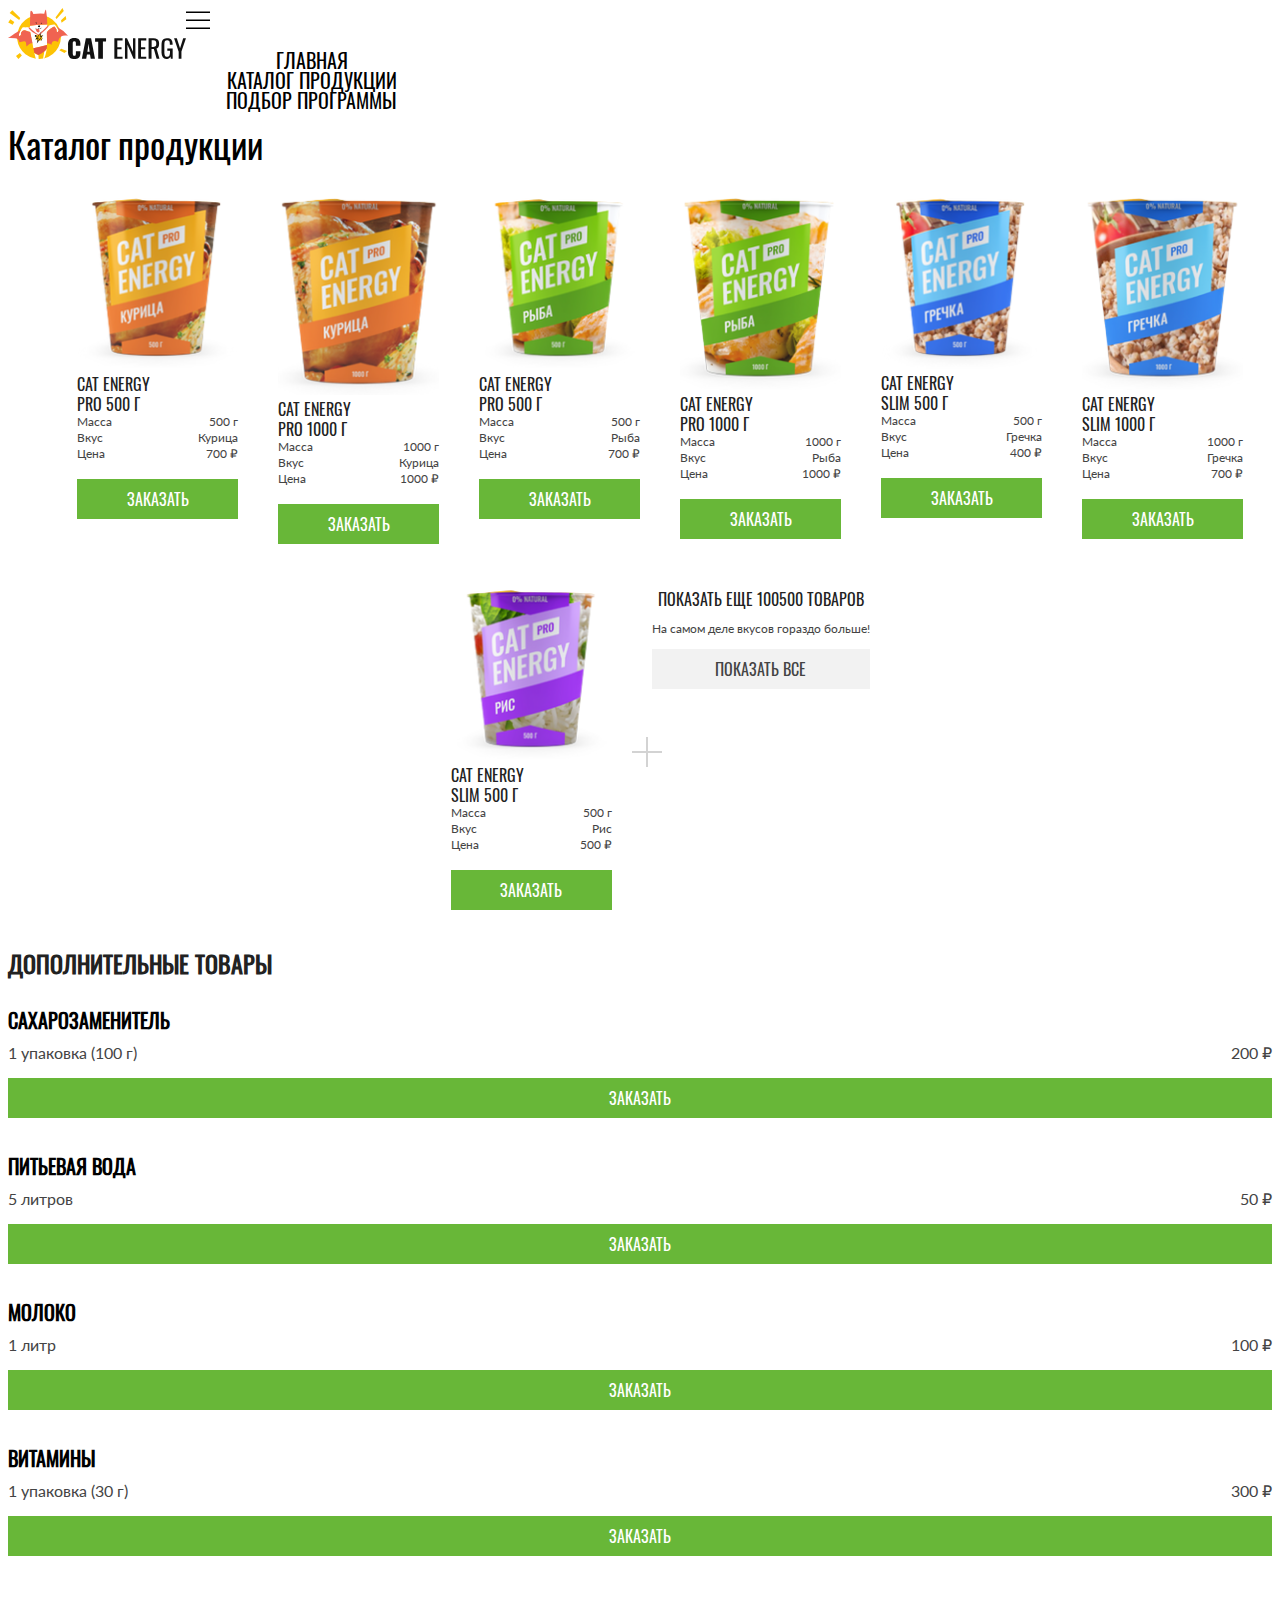
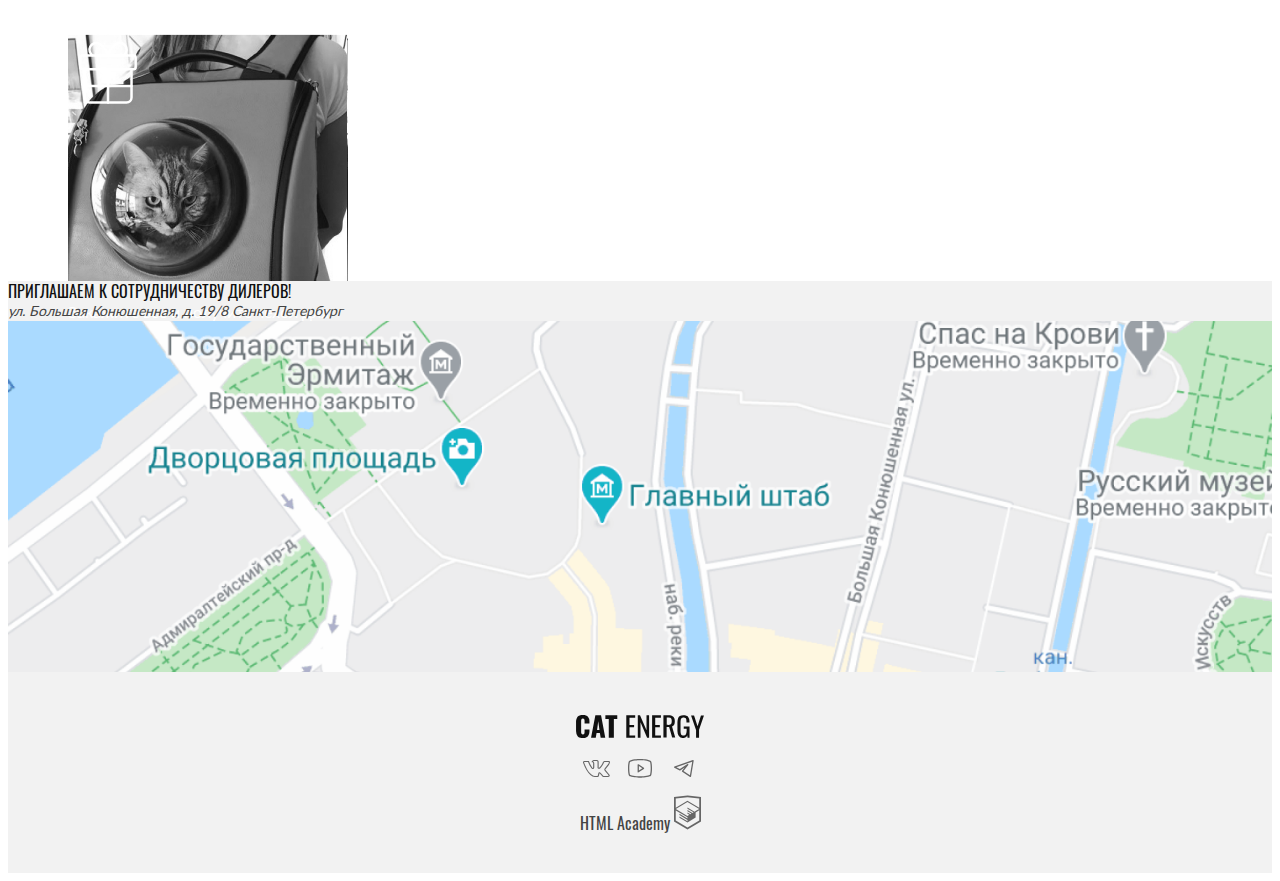
<file: catalog.html>
<!DOCTYPE html><html class="page" lang="ru"><head><meta charset="UTF-8"><meta name="viewport" content="width=device-width,initial-scale=1"><link rel="stylesheet" href="styles/styles.css"><title>HTML Academy: Кэт энерджи</title></head><body><header class="main-header"><a class="main-header__logo logo" href="index.html"><picture><source type="image/svg+xml" media="(min-width: 768px)" srcset="./images/logo-icon.svg" width="60" height="50"><img class="logo__image logo__image--icon" src="./images/logo-icon-mobile.svg" width="70" height="59" alt="логотип Cat energy."></picture><img class="logo__image logo__image--text" src="./images/logo-text.svg" width="118" height="21" alt="логотип Cat energy."></a><nav class="main-nav"><button class="main-nav__toggle button-burger" type="button"><span class="visually-hidden">Открыть меню</span></button><div class="main-nav__wrapper"><ul class="main-nav__list site-list"><li class="site-list__item"><a class="site-list__link" href="index.html" aria-current="page">Главная</a></li><li class="site-list__item"><a class="site-list__link site-list__link--current" href="catalog.html">Каталог продукции</a></li><li class="site-list__item"><a class="site-list__link" href="form.html">Подбор программы</a></li></ul></div></nav></header><main class="main-container"><div class="catalog"><h1 class="catalog__title">Каталог продукции</h1><ul class="catalog__list"><li class="catalog__item product-card"><a class="product-card__link" href="#"><picture><source type="image/png" media="(min-width: 768px)" srcset="./images/catalog-1@1x.png, ./images/catalog-1@2x.png 2x" width="161" height="172"><img class="product-card__image" src="./images/catalog-1@1x.png" srcset="./images/catalog-1@1x.png, ./images/catalog-1@2x.png 2x" width="68" height="86" alt="Cat Energy PRO 500 г."></picture><h3 class="product-card__title">Cat Energy PRO 500 г</h3></a><div class="product-card__characteristics"><dl class="product-card__list"><div class="product-card__group product-card__group--mass"><dt class="product-card__name">Масса</dt><dd class="product-card__value">500 г</dd></div><div class="product-card__group product-card__group--flavour"><dt class="product-card__name">Вкус</dt><dd class="product-card__value">Курица</dd></div><div class="product-card__group product-card__group--price"><dt class="product-card__name">Цена</dt><dd class="product-card__value">700 ₽</dd></div></dl></div><a class="product-card__button button button--primary" href="#">Заказать</a></li><li class="catalog__item product-card"><a class="product-card__link" href="#"><picture><source type="image/png" media="(min-width: 768px)" srcset="./images/catalog-2@1x.png, ./images/catalog-2@2x.png 2x" width="161" height="172"><img class="product-card__image" src="./images/catalog-2@1x.png" srcset="./images/catalog-2@1x.png, ./images/catalog-2@2x.png 2x" width="68" height="86" alt="Cat Energy PRO 1000 г."></picture><h3 class="product-card__title">Cat Energy PRO 1000 г</h3></a><div class="product-card__characteristics"><dl class="product-card__list"><div class="product-card__group product-card__group--mass"><dt class="product-card__name">Масса</dt><dd class="product-card__value">1000 г</dd></div><div class="product-card__group product-card__group--flavour"><dt class="product-card__name">Вкус</dt><dd class="product-card__value">Курица</dd></div><div class="product-card__group product-card__group--price"><dt class="product-card__name">Цена</dt><dd class="product-card__value">1000 ₽</dd></div></dl></div><a class="product-card__button button button--primary" href="#">Заказать</a></li><li class="catalog__item product-card"><a class="product-card__link" href="#"><picture><source type="image/png" media="(min-width: 768px)" srcset="./images/catalog-3@1x.png, ./images/catalog-3@2x.png 2x" width="161" height="172"><img class="product-card__image" src="./images/catalog-3@1x.png" srcset="./images/catalog-3@1x.png, ./images/catalog-3@2x.png 2x" width="68" height="86" alt="Cat Energy PRO 500 г."></picture><h3 class="product-card__title">Cat Energy PRO 500 г</h3></a><div class="product-card__characteristics"><dl class="product-card__list"><div class="product-card__group product-card__group--mass"><dt class="product-card__name">Масса</dt><dd class="product-card__value">500 г</dd></div><div class="product-card__group product-card__group--flavour"><dt class="product-card__name">Вкус</dt><dd class="product-card__value">Рыба</dd></div><div class="product-card__group product-card__group--price"><dt class="product-card__name">Цена</dt><dd class="product-card__value">700 ₽</dd></div></dl></div><a class="product-card__button button button--primary" href="#">Заказать</a></li><li class="catalog__item product-card"><a class="product-card__link" href="#"><picture><source type="image/png" media="(min-width: 768px)" srcset="./images/catalog-4@1x.png, ./images/catalog-4@2x.png 2x" width="161" height="172"><img class="product-card__image" src="./images/catalog-4@1x.png" srcset="./images/catalog-4@1x.png, ./images/catalog-4@2x.png 2x" width="68" height="86" alt="Cat Energy PRO 1000 г."></picture><h3 class="product-card__title">Cat Energy PRO 1000 г</h3></a><div class="product-card__characteristics"><dl class="product-card__list"><div class="product-card__group product-card__group--mass"><dt class="product-card__name">Масса</dt><dd class="product-card__value">1000 г</dd></div><div class="product-card__group product-card__group--flavour"><dt class="product-card__name">Вкус</dt><dd class="product-card__value">Рыба</dd></div><div class="product-card__group product-card__group--price"><dt class="product-card__name">Цена</dt><dd class="product-card__value">1000 ₽</dd></div></dl></div><a class="product-card__button button button--primary" href="#">Заказать</a></li><li class="catalog__item product-card"><a class="product-card__link" href="#"><picture><source type="image/png" media="(min-width: 768px)" srcset="./images/catalog-5@1x.png, ./images/catalog-5@2x.png 2x" width="161" height="172"><img class="product-card__image" src="./images/catalog-5@1x.png" srcset="./images/catalog-5@1x.png, ./images/catalog-5@2x.png 2x" width="68" height="86" alt="Cat Energy SLIM 500 г."></picture><h3 class="product-card__title">Cat Energy SLIM 500 г</h3></a><div class="product-card__characteristics"><dl class="product-card__list"><div class="product-card__group product-card__group--mass"><dt class="product-card__name">Масса</dt><dd class="product-card__value">500 г</dd></div><div class="product-card__group product-card__group--flavour"><dt class="product-card__name">Вкус</dt><dd class="product-card__value">Гречка</dd></div><div class="product-card__group product-card__group--price"><dt class="product-card__name">Цена</dt><dd class="product-card__value">400 ₽</dd></div></dl></div><a class="product-card__button button button--primary" href="#">Заказать</a></li><li class="catalog__item product-card"><a class="product-card__link" href="#"><picture><source type="image/png" media="(min-width: 768px)" srcset="./images/catalog-6@1x.png, ./images/catalog-6@2x.png 2x" width="161" height="172"><img class="product-card__image" src="./images/catalog-6@1x.png" srcset="./images/catalog-6@1x.png, ./images/catalog-6@2x.png 2x" width="68" height="86" alt="Cat Energy SLIM 1000 г."></picture><h3 class="product-card__title">Cat Energy SLIM 1000 г</h3></a><div class="product-card__characteristics"><dl class="product-card__list"><div class="product-card__group product-card__group--mass"><dt class="product-card__name">Масса</dt><dd class="product-card__value">1000 г</dd></div><div class="product-card__group product-card__group--flavour"><dt class="product-card__name">Вкус</dt><dd class="product-card__value">Гречка</dd></div><div class="product-card__group product-card__group--price"><dt class="product-card__name">Цена</dt><dd class="product-card__value">700 ₽</dd></div></dl></div><a class="product-card__button button button--primary" href="#">Заказать</a></li><li class="catalog__item product-card"><a class="product-card__link" href="#"><picture><source type="image/png" media="(min-width: 768px)" srcset="./images/catalog-7@1x.png, ./images/catalog-7@2x.png 2x" width="161" height="172"><img class="product-card__image" src="./images/catalog-7@1x.png" srcset="./images/catalog-7@1x.png, ./images/catalog-7@2x.png 2x" width="68" height="86" alt="Cat Energy SLIM 500 г."></picture><h3 class="product-card__title">Cat Energy SLIM 500 г</h3></a><div class="product-card__characteristics"><dl class="product-card__list"><div class="product-card__group product-card__group--mass"><dt class="product-card__name">Масса</dt><dd class="product-card__value">500 г</dd></div><div class="product-card__group product-card__group--flavour"><dt class="product-card__name">Вкус</dt><dd class="product-card__value">Рис</dd></div><div class="product-card__group product-card__group--price"><dt class="product-card__name">Цена</dt><dd class="product-card__value">500 ₽</dd></div></dl></div><a class="product-card__button button button--primary" href="#">Заказать</a></li><li class="catalog__item product-card product-card--more"><h3 class="product-card__title product-card__title--more">Показать еще 100500 товаров</h3><p class="product-card__name product-card__name--more">На самом деле вкусов гораздо больше!</p><a class="product-card__button button button--secondary" href="#">Показать все</a></li></ul></div><section class="additional-products"><h2 class="additional-products__title">Дополнительные товары</h2><ul class="additional-products__list"><li class="additional-products__item"><!-- <div class="additional-products__information"></div> --><h3 class="additional-products__name">Сахарозаменитель</h3><div class="additional-products__quantity-price"><span class="additional-products__quantity">1 упаковка (100 г) </span><span class="additional-products__price">200 ₽</span></div><a class="additional-products__button button button--primary" href="#">Заказать</a></li><li class="additional-products__item"><!-- <div class="additional-products__information"> </div> --><h3 class="additional-products__name">Питьевая вода</h3><div class="additional-products__quantity-price"><span class="additional-products__quantity">5 литров</span> <span class="additional-products__price">50 ₽</span></div><a class="additional-products__button button button--primary" href="#">Заказать</a></li><li class="additional-products__item"><!-- <div class="additional-products__information">   </div> --><h3 class="additional-products__name">Молоко</h3><div class="additional-products__quantity-price"><span class="additional-products__quantity">1 литр</span> <span class="additional-products__price">100 ₽</span></div><a class="additional-products__button button button--primary" href="#">Заказать</a></li><li class="additional-products__item"><!-- <div class="additional-products__information"></div> --><h3 class="additional-products__name">Витамины</h3><div class="additional-products__quantity-price"><span class="additional-products__quantity">1 упаковка (30 г) </span><span class="additional-products__price">300 ₽</span></div><a class="additional-products__button button button--primary" href="#">Заказать</a></li></ul><div class="additional-products__bonus offer"><div class="offer__wrapper"><p class="offer__paragraph">Закажите все и получите чехол для кота в подарок!</p></div></div></section><section class="contacts"><div class="contacts__wrapper"><h2 class="visually-hidden">Наш адрес</h2><p class="contacts__slogan">Приглашаем к сотрудничеству дилеров!</p><address class="contacts__paragraph">ул. Большая Конюшенная, д. 19/8 Санкт-Петербург</address></div><img src="./images/map-desktop.png" width="1440" height="400" alt="Наше местонахождение."></section></main><footer class="main-footer"><div class="main-footer__wrapper"><a class="main-footer__logo logo" href="index.html"><img class="logo__image logo__image--text" src="./images/logo-text.svg" width="128" height="24" alt="логотип cat energy."></a><section class="main-footer__social social"><h3 class="visually-hidden">Мы в соц сетях</h3><ul class="social__list"><li class="social__item"><a class="social__link social__link--vkontakte" href="#" aria-label="ВКонтакте."><svg width="27" height="17" viewBox="0 0 27 17" fill="none" xmlns="http://www.w3.org/2000/svg"><path d="M0 2.33876C0 1.48373 0.515103 1.02268 1.54531 0.955621L5.51515 0.980769C5.78158 0.980769 5.95921 1.10651 6.04802 1.35799C6.45655 2.61538 6.91392 3.70094 7.42014 4.61465C7.92637 5.52835 8.58801 6.58038 9.40507 7.77071C9.47611 7.9216 9.59157 7.99704 9.75143 7.99704C9.87576 7.99704 9.97345 7.93836 10.0445 7.82101L10.1244 7.54438L10.1511 3.19379C10.1511 2.89201 10.0756 2.69083 9.92461 2.59024C9.77363 2.48965 9.49388 2.4142 9.08535 2.36391C8.76563 2.31361 8.60577 2.12919 8.60577 1.81065C8.60577 1.74359 8.61465 1.69329 8.63241 1.65976C9.00542 0.57002 10.0711 0.0251479 11.8296 0.0251479L13.3216 0C13.9966 0 14.5561 0.15927 15.0001 0.477811C15.4442 0.796351 15.6662 1.29931 15.6662 1.98669V7.69527C15.7906 7.77909 15.906 7.82101 16.0126 7.82101C16.279 7.82101 16.5099 7.67012 16.7053 7.36834C18.6592 4.78649 19.716 3.05966 19.8759 2.18787C19.8759 2.1711 19.8936 2.12919 19.9291 2.06213C20.0535 1.81065 20.2577 1.5927 20.5419 1.40828C20.8261 1.22387 21.0748 1.09813 21.288 1.03107C21.359 0.997535 21.4389 0.980769 21.5277 0.980769H25.6574L25.9239 1.00592C26.2791 1.00592 26.5544 1.16519 26.7498 1.48373C26.8209 1.58432 26.8697 1.69329 26.8964 1.81065C26.923 1.92801 26.9408 2.04536 26.9496 2.16272C26.9585 2.28008 26.963 2.34714 26.963 2.36391V2.53994C26.8386 3.22732 26.5233 3.9608 26.0171 4.74038C25.5109 5.51997 24.867 6.36243 24.0855 7.26775C23.304 8.17308 22.8155 8.76825 22.6201 9.05326C22.4603 9.25444 22.3803 9.43886 22.3803 9.60651C22.3803 9.74063 22.4514 9.89152 22.5935 10.0592L26.4834 14.6864C26.6965 14.9546 26.8031 15.248 26.8031 15.5666C26.8031 15.9522 26.6432 16.2707 26.3235 16.5222C26.0038 16.7737 25.6219 16.9162 25.1779 16.9497L24.7249 16.9749H20.6752C20.6574 16.9749 20.6219 16.979 20.5686 16.9874C20.5153 16.9958 20.4798 17 20.462 17C20.0712 17 19.7071 16.8407 19.3696 16.5222C19.2453 16.3881 18.4105 15.3989 16.8652 13.5547C16.7764 13.4374 16.652 13.3284 16.4922 13.2278C16.4211 13.4961 16.3279 13.8817 16.2124 14.3846C16.097 14.8876 16.0126 15.248 15.9593 15.466L15.8794 15.8935C15.7018 16.4803 15.3287 16.8323 14.7604 16.9497L14.3874 16.9749H11.7763C10.3021 16.9749 8.83224 16.3378 7.36686 15.0636C5.90148 13.7894 4.58264 12.1423 3.41034 10.122C2.23803 8.10182 1.14566 5.75049 0.133216 3.06805C0.0444054 2.8501 0 2.607 0 2.33876ZM16.0126 8.85207C15.6396 8.85207 15.3021 8.75567 15.0001 8.56287C14.6982 8.37007 14.5472 8.10602 14.5472 7.77071V1.98669C14.5472 1.65138 14.4584 1.41248 14.2808 1.26997C14.1032 1.12747 13.7923 1.05621 13.3483 1.05621L11.8296 1.10651C11.0658 1.10651 10.4886 1.23225 10.0978 1.48373C10.8793 1.8358 11.2701 2.40582 11.2701 3.19379V7.61982C11.2346 8.03895 11.0569 8.38683 10.7372 8.66346C10.4175 8.94009 10.0623 9.0784 9.6715 9.0784C9.13863 9.0784 8.7301 8.83531 8.44591 8.34911C7.06046 6.37081 6.03025 4.4931 5.35529 2.71598L5.1155 2.06213L1.57195 2.03698C1.34104 2.03698 1.21227 2.04956 1.18562 2.0747C1.15898 2.09985 1.14566 2.1711 1.14566 2.28846C1.14566 2.43935 1.16342 2.59862 1.19895 2.76627L1.75845 4.17456C3.25048 7.81262 4.87127 10.6795 6.62085 12.7751C8.37042 14.8708 10.0889 15.9186 11.7763 15.9186H14.4406C14.5472 15.9186 14.6271 15.8893 14.6804 15.8306C14.7337 15.7719 14.7781 15.6588 14.8136 15.4911L14.8669 15.2396L15.3732 13.0266C15.5152 12.7249 15.6396 12.5237 15.7462 12.4231C15.9415 12.2387 16.1725 12.1465 16.4389 12.1465C16.8652 12.1465 17.3003 12.3895 17.7444 12.8757L20.0091 15.5917C20.1512 15.8097 20.3022 15.9186 20.462 15.9186H24.8581C25.391 15.9186 25.6574 15.7929 25.6574 15.5414C25.6574 15.4576 25.6308 15.3738 25.5775 15.2899L21.7142 10.7382C21.4123 10.3861 21.2613 10.0089 21.2613 9.60651C21.2613 9.20414 21.4034 8.81854 21.6876 8.4497C21.9185 8.1144 22.367 7.55695 23.0331 6.77737C23.6992 5.99778 24.2809 5.26849 24.7782 4.5895C25.2756 3.9105 25.6042 3.29438 25.764 2.74112L25.8439 2.4142C25.8262 2.38067 25.8173 2.32618 25.8173 2.25074C25.8173 2.1753 25.8084 2.11243 25.7907 2.06213H21.6077C21.3412 2.16272 21.1281 2.31361 20.9682 2.51479L20.8084 2.9926C20.3643 4.14941 19.2009 5.93491 17.3181 8.34911C16.9451 8.68442 16.5099 8.85207 16.0126 8.85207Z" fill="#666666"/></svg></a></li><li class="social__item"><a class="social__link social__link--youtube" href="#" aria-label="Ютуб."><svg width="28" height="22" viewBox="0 0 28 22" fill="none" xmlns="http://www.w3.org/2000/svg"><path d="M17.8509 10.7927L12.6145 7.30184C12.5159 7.23691 12.4016 7.19985 12.2837 7.19459C12.1657 7.18934 12.0486 7.21608 11.9446 7.27198C11.8406 7.32789 11.7537 7.41087 11.693 7.51215C11.6324 7.61343 11.6002 7.72924 11.6 7.84729V14.8291C11.6001 14.9481 11.6327 15.0648 11.6942 15.1667C11.7557 15.2686 11.8438 15.3518 11.9491 15.4073C12.0524 15.4631 12.1691 15.4895 12.2864 15.4837C12.4037 15.478 12.5172 15.4402 12.6145 15.3746L17.8509 11.8837C17.9409 11.8239 18.0148 11.7429 18.0658 11.6477C18.1169 11.5526 18.1436 11.4462 18.1436 11.3382C18.1436 11.2302 18.1169 11.1239 18.0658 11.0287C18.0148 10.9335 17.9409 10.8525 17.8509 10.7927ZM12.9091 13.6073V9.06911L16.3127 11.3382L12.9091 13.6073ZM25.3891 5.04366C25.2942 4.67547 25.1131 4.33511 24.8609 4.05061C24.6086 3.76611 24.2924 3.54561 23.9382 3.40729C20.2182 1.9782 14.2509 2.00002 14 2.00002C13.7491 2.00002 7.78182 1.9782 4.06182 3.40729C3.70764 3.54561 3.3914 3.76611 3.13914 4.05061C2.88689 4.33511 2.70584 4.67547 2.61091 5.04366C2.32727 6.11275 2 8.07638 2 11.3382C2 14.6 2.32727 16.5637 2.61091 17.6327C2.70584 18.0009 2.88689 18.3413 3.13914 18.6258C3.3914 18.9103 3.70764 19.1308 4.06182 19.2691C7.78182 20.6982 13.7491 20.6764 14 20.6764H14.0764C14.8291 20.6764 20.3927 20.6327 23.9382 19.2691C24.2924 19.1308 24.6086 18.9103 24.8609 18.6258C25.1131 18.3413 25.2942 18.0009 25.3891 17.6327C25.6727 16.5637 26 14.6 26 11.3382C26 8.07638 25.6727 6.11275 25.3891 5.04366ZM24.1236 17.3055C24.0807 17.472 23.999 17.6259 23.8853 17.7548C23.7715 17.8838 23.6289 17.984 23.4691 18.0473C19.9782 19.3891 14.0655 19.3673 14 19.3673C13.9345 19.3673 8.02182 19.3891 4.53091 18.0473C4.37107 17.984 4.22846 17.8838 4.11471 17.7548C4.00096 17.6259 3.91929 17.472 3.87636 17.3055C3.61455 16.3018 3.30909 14.4582 3.30909 11.3382C3.30909 8.2182 3.61455 6.37457 3.87636 5.37093C3.91929 5.20445 4.00096 5.05047 4.11471 4.92156C4.22846 4.79264 4.37107 4.69243 4.53091 4.62911C8.02182 3.28729 13.9345 3.30911 14 3.30911C14.0655 3.30911 19.9782 3.28729 23.4691 4.62911C23.6289 4.69243 23.7715 4.79264 23.8853 4.92156C23.999 5.05047 24.0807 5.20445 24.1236 5.37093C24.3855 6.37457 24.6909 8.2182 24.6909 11.3382C24.6909 14.4582 24.3855 16.3018 24.1236 17.3055Z" fill="#666666"/></svg></a></li><li class="social__item"><a class="social__link social__link--telegram" href="#" aria-label="Телеграм."><svg width="28" height="22" viewBox="0 0 28 22" fill="none" xmlns="http://www.w3.org/2000/svg"><path fill-rule="evenodd" clip-rule="evenodd" d="M23.4608 3.15291C23.6393 3.30222 23.7255 3.5349 23.6872 3.76448L21.0611 19.5214C21.0244 19.7411 20.8789 19.9273 20.6745 20.0159C20.47 20.1045 20.2346 20.0833 20.0493 19.9597L12.1708 14.7074C12.0177 14.6054 11.9145 14.4437 11.8862 14.2619C11.858 14.08 11.9074 13.8947 12.0223 13.751L14.633 10.4877L10.273 13.3944C10.077 13.525 9.82597 13.5407 9.61524 13.4353L4.36293 10.8092C4.12769 10.6915 3.98535 10.4449 4.0012 10.1824C4.01705 9.91983 4.18804 9.6921 4.43573 9.60364L22.8188 3.03826C23.038 2.95998 23.2822 3.00359 23.4608 3.15291ZM6.32626 10.3228L9.86168 12.0905L17.4231 7.0495C17.6925 6.86994 18.0525 6.91349 18.2712 7.1521C18.49 7.3907 18.5022 7.75314 18.3 8.00591L13.495 14.0121L19.9328 18.3039L22.2083 4.65058L6.32626 10.3228Z" fill="#666666"/></svg></a></li></ul></section><section class="main-footer__copyright copyright"><h3 class="visually-hidden">Авторские права</h3><a class="copyright__text" href="#">HTML Academy <svg class="copyright__image" width="27" height="35" viewBox="0 0 27 35" fill="none" xmlns="http://www.w3.org/2000/svg"><path d="M13.6426 0.515754L13.5 0.5L0 1.90733V26.5129L13.5 34.5L27 26.5129V1.90733L13.6426 0.515754ZM25.2344 25.5151L13.5 32.4573L1.76561 25.5151V15.4293L13.4507 22.3451L13.4701 23.5984L5.45351 18.8548L5.44295 20.0801L13.4894 24.8885L13.5088 26.175L5.46408 21.4174L5.45351 22.6427L13.5 27.4511L21.6239 22.6182V21.3929V17.409L25.2432 15.2595L25.2344 25.5151ZM25.2344 13.9519L22.0147 15.8319L20.5325 16.7071L13.4666 12.5201L13.456 13.7454L19.4957 17.318L19.4429 17.3495L19.3126 17.4247L18.4536 17.9166L13.4666 14.9689L13.456 16.1942L17.3921 18.5222L16.4591 19.1314L16.438 19.1436L13.4666 17.402L13.456 18.6273L15.4029 19.7615L13.4155 20.9483L1.7973 14.0762L13.4349 7.11831L25.2344 13.9519ZM25.2344 12.7266L13.4401 5.81075L1.76561 12.7196V3.4897L13.5 2.26442L25.2344 3.4897V12.7266Z" fill="#666666"/></svg></a></section></div></footer></body></html>
</file>
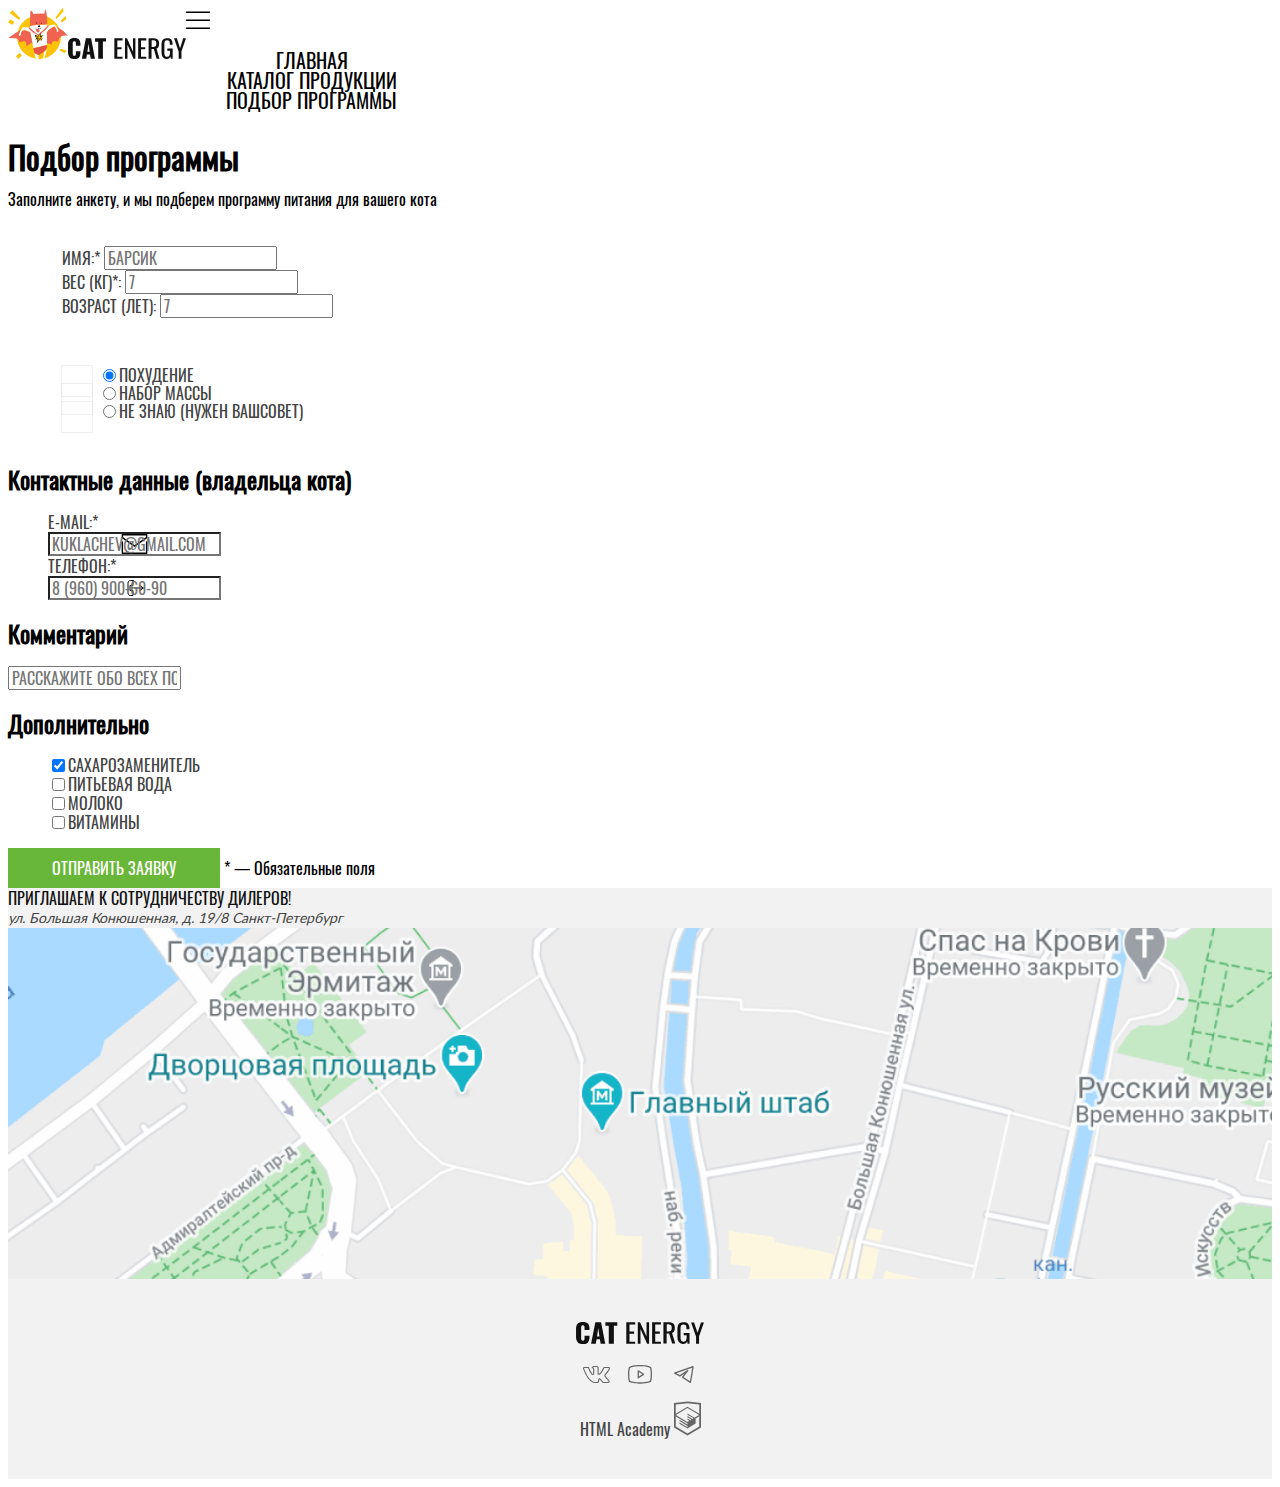
<file: form.html>
<!DOCTYPE html><html class="page" lang="ru"><head><meta charset="UTF-8"><meta name="viewport" content="width=device-width,initial-scale=1"><link rel="stylesheet" href="styles/styles.css"><title>HTML Academy: Кэт энерджи</title></head><body><header class="main-header"><a class="main-header__logo logo" href="index.html"><picture><source type="image/svg+xml" media="(min-width: 768px)" srcset="./images/logo-icon.svg" width="60" height="50"><img class="logo__image logo__image--icon" src="./images/logo-icon-mobile.svg" width="70" height="59" alt="логотип Cat energy."></picture><img class="logo__image logo__image--text" src="./images/logo-text.svg" width="118" height="21" alt="логотип Cat energy."></a><nav class="main-nav"><button class="main-nav__toggle button-burger" type="button"><span class="visually-hidden">Открыть меню</span></button><div class="main-nav__wrapper"><ul class="main-nav__list site-list"><li class="site-list__item"><a class="site-list__link" href="index.html" aria-current="page">Главная</a></li><li class="site-list__item"><a class="site-list__link" href="catalog.html">Каталог продукции</a></li><li class="site-list__item"><a class="site-list__link site-list__link--current" href="form.html">Подбор программы</a></li></ul></div></nav></header><main class="main-container"><form class="page-form" action="https://echo.htmlacademy.ru" method="post"><h1 class="page-form__title">Подбор программы</h1><p class="page-form__paragraph">Заполните анкету, и мы подберем программу питания для вашего кота</p><fieldset class="page-form__info info"><legend class="visually-hidden">Анкета</legend><ul class="info__list"><li class="info__item"><label class="info__label">Имя:* <input class="info__input" name="name" type="text" placeholder="Барсик" required></label></li><li class="info__item"><label class="info__label">Вес (кг)*: <input class="info__input" name="weight" type="number" placeholder="7" required></label></li><li class="info__item"><label class="info__label">Возраст (лет): <input class="info__input" name="age" type="number" placeholder="7"></label></li></ul></fieldset><fieldset class="page-form__program program"><legend class="visually-hidden">Программа похудения</legend><ul class="program__list"><li class="program__item"><label class="program__label"><input name="goal" type="radio" checked="checked">Похудение <span class="program__mark"></span></label></li><li class="program__item"><label class="program__label"><input name="goal" type="radio">Набор массы <span class="program__mark"></span></label></li><li class="program__item"><label class="program__label"><input name="goal" type="radio">Не знаю (Нужен вашсовет) <span class="program__mark"></span></label></li></ul></fieldset><section class="user-contacts"><h2 class="user-contacts__title">Контактные данные (владельца кота)</h2><ul class="user-contacts__list"><li class="user-contacts__item"><label class="user-contacts__label">E-mail:* <input class="user-contacts__input user-contacts__input--email" name="E-mail" type="email" placeholder="kuklachev@gmail.com" required></label></li><li class="user-contacts__item"><label class="user-contacts__label">Телефон:* <input class="user-contacts__input user-contacts__input--phone" name="telephone" type="tel" placeholder="8 (960) 900-60-90" required></label></li></ul></section><section class="user-comments"><h2 class="user-comments__title">Комментарий</h2><label class="user-comments__label"><input class="user-comments__input" name="comments" type="text" placeholder="Расскажите обо всех повадках кота"></label></section><section class="adding-detales"><h2 class="adding-detales__title">Дополнительно</h2><ul class="adding-detales__list checkbox-list"><li class="checkbox-list__item"><label><input class="adding-detales__input" name="add" type="checkbox" checked="checked">Сахарозаменитель</label></li><li class="checkbox-list__item"><label><input class="adding-detales__input" name="add" type="checkbox">Питьевая вода</label></li><li class="checkbox-list__item"><label><input class="adding-detales__input" name="milk" type="checkbox">Молоко</label></li><li class="checkbox-list__item"><label><input class="adding-detales__input" name="vitamins" type="checkbox">Витамины</label></li></ul></section><button class="page-form__button button button--primary" type="submit">Отправить заявку</button> <span>* — Обязательные поля</span></form><section class="contacts"><div class="contacts__wrapper"><h2 class="visually-hidden">Наш адресс</h2><p class="contacts__slogan">Приглашаем к сотрудничеству дилеров!</p><address class="contacts__paragraph">ул. Большая Конюшенная, д. 19/8 Санкт-Петербург</address></div><img src="./images/map-desktop.png" width="1440" height="400" alt="Наше местонахождение."></section></main><footer class="main-footer"><div class="main-footer__wrapper"><a class="main-footer__logo logo" href="index.html"><img class="logo__image logo__image--text" src="./images/logo-text.svg" width="128" height="24" alt="логотип cat energy."></a><section class="main-footer__social social"><h3 class="visually-hidden">Мы в соц сетях</h3><ul class="social__list"><li class="social__item"><a class="social__link social__link--vkontakte" href="#" aria-label="ВКонтакте."><svg width="27" height="17" viewBox="0 0 27 17" fill="none" xmlns="http://www.w3.org/2000/svg"><path d="M0 2.33876C0 1.48373 0.515103 1.02268 1.54531 0.955621L5.51515 0.980769C5.78158 0.980769 5.95921 1.10651 6.04802 1.35799C6.45655 2.61538 6.91392 3.70094 7.42014 4.61465C7.92637 5.52835 8.58801 6.58038 9.40507 7.77071C9.47611 7.9216 9.59157 7.99704 9.75143 7.99704C9.87576 7.99704 9.97345 7.93836 10.0445 7.82101L10.1244 7.54438L10.1511 3.19379C10.1511 2.89201 10.0756 2.69083 9.92461 2.59024C9.77363 2.48965 9.49388 2.4142 9.08535 2.36391C8.76563 2.31361 8.60577 2.12919 8.60577 1.81065C8.60577 1.74359 8.61465 1.69329 8.63241 1.65976C9.00542 0.57002 10.0711 0.0251479 11.8296 0.0251479L13.3216 0C13.9966 0 14.5561 0.15927 15.0001 0.477811C15.4442 0.796351 15.6662 1.29931 15.6662 1.98669V7.69527C15.7906 7.77909 15.906 7.82101 16.0126 7.82101C16.279 7.82101 16.5099 7.67012 16.7053 7.36834C18.6592 4.78649 19.716 3.05966 19.8759 2.18787C19.8759 2.1711 19.8936 2.12919 19.9291 2.06213C20.0535 1.81065 20.2577 1.5927 20.5419 1.40828C20.8261 1.22387 21.0748 1.09813 21.288 1.03107C21.359 0.997535 21.4389 0.980769 21.5277 0.980769H25.6574L25.9239 1.00592C26.2791 1.00592 26.5544 1.16519 26.7498 1.48373C26.8209 1.58432 26.8697 1.69329 26.8964 1.81065C26.923 1.92801 26.9408 2.04536 26.9496 2.16272C26.9585 2.28008 26.963 2.34714 26.963 2.36391V2.53994C26.8386 3.22732 26.5233 3.9608 26.0171 4.74038C25.5109 5.51997 24.867 6.36243 24.0855 7.26775C23.304 8.17308 22.8155 8.76825 22.6201 9.05326C22.4603 9.25444 22.3803 9.43886 22.3803 9.60651C22.3803 9.74063 22.4514 9.89152 22.5935 10.0592L26.4834 14.6864C26.6965 14.9546 26.8031 15.248 26.8031 15.5666C26.8031 15.9522 26.6432 16.2707 26.3235 16.5222C26.0038 16.7737 25.6219 16.9162 25.1779 16.9497L24.7249 16.9749H20.6752C20.6574 16.9749 20.6219 16.979 20.5686 16.9874C20.5153 16.9958 20.4798 17 20.462 17C20.0712 17 19.7071 16.8407 19.3696 16.5222C19.2453 16.3881 18.4105 15.3989 16.8652 13.5547C16.7764 13.4374 16.652 13.3284 16.4922 13.2278C16.4211 13.4961 16.3279 13.8817 16.2124 14.3846C16.097 14.8876 16.0126 15.248 15.9593 15.466L15.8794 15.8935C15.7018 16.4803 15.3287 16.8323 14.7604 16.9497L14.3874 16.9749H11.7763C10.3021 16.9749 8.83224 16.3378 7.36686 15.0636C5.90148 13.7894 4.58264 12.1423 3.41034 10.122C2.23803 8.10182 1.14566 5.75049 0.133216 3.06805C0.0444054 2.8501 0 2.607 0 2.33876ZM16.0126 8.85207C15.6396 8.85207 15.3021 8.75567 15.0001 8.56287C14.6982 8.37007 14.5472 8.10602 14.5472 7.77071V1.98669C14.5472 1.65138 14.4584 1.41248 14.2808 1.26997C14.1032 1.12747 13.7923 1.05621 13.3483 1.05621L11.8296 1.10651C11.0658 1.10651 10.4886 1.23225 10.0978 1.48373C10.8793 1.8358 11.2701 2.40582 11.2701 3.19379V7.61982C11.2346 8.03895 11.0569 8.38683 10.7372 8.66346C10.4175 8.94009 10.0623 9.0784 9.6715 9.0784C9.13863 9.0784 8.7301 8.83531 8.44591 8.34911C7.06046 6.37081 6.03025 4.4931 5.35529 2.71598L5.1155 2.06213L1.57195 2.03698C1.34104 2.03698 1.21227 2.04956 1.18562 2.0747C1.15898 2.09985 1.14566 2.1711 1.14566 2.28846C1.14566 2.43935 1.16342 2.59862 1.19895 2.76627L1.75845 4.17456C3.25048 7.81262 4.87127 10.6795 6.62085 12.7751C8.37042 14.8708 10.0889 15.9186 11.7763 15.9186H14.4406C14.5472 15.9186 14.6271 15.8893 14.6804 15.8306C14.7337 15.7719 14.7781 15.6588 14.8136 15.4911L14.8669 15.2396L15.3732 13.0266C15.5152 12.7249 15.6396 12.5237 15.7462 12.4231C15.9415 12.2387 16.1725 12.1465 16.4389 12.1465C16.8652 12.1465 17.3003 12.3895 17.7444 12.8757L20.0091 15.5917C20.1512 15.8097 20.3022 15.9186 20.462 15.9186H24.8581C25.391 15.9186 25.6574 15.7929 25.6574 15.5414C25.6574 15.4576 25.6308 15.3738 25.5775 15.2899L21.7142 10.7382C21.4123 10.3861 21.2613 10.0089 21.2613 9.60651C21.2613 9.20414 21.4034 8.81854 21.6876 8.4497C21.9185 8.1144 22.367 7.55695 23.0331 6.77737C23.6992 5.99778 24.2809 5.26849 24.7782 4.5895C25.2756 3.9105 25.6042 3.29438 25.764 2.74112L25.8439 2.4142C25.8262 2.38067 25.8173 2.32618 25.8173 2.25074C25.8173 2.1753 25.8084 2.11243 25.7907 2.06213H21.6077C21.3412 2.16272 21.1281 2.31361 20.9682 2.51479L20.8084 2.9926C20.3643 4.14941 19.2009 5.93491 17.3181 8.34911C16.9451 8.68442 16.5099 8.85207 16.0126 8.85207Z" fill="#666666"/></svg></a></li><li class="social__item"><a class="social__link social__link--youtube" href="#" aria-label="Ютуб."><svg width="28" height="22" viewBox="0 0 28 22" fill="none" xmlns="http://www.w3.org/2000/svg"><path d="M17.8509 10.7927L12.6145 7.30184C12.5159 7.23691 12.4016 7.19985 12.2837 7.19459C12.1657 7.18934 12.0486 7.21608 11.9446 7.27198C11.8406 7.32789 11.7537 7.41087 11.693 7.51215C11.6324 7.61343 11.6002 7.72924 11.6 7.84729V14.8291C11.6001 14.9481 11.6327 15.0648 11.6942 15.1667C11.7557 15.2686 11.8438 15.3518 11.9491 15.4073C12.0524 15.4631 12.1691 15.4895 12.2864 15.4837C12.4037 15.478 12.5172 15.4402 12.6145 15.3746L17.8509 11.8837C17.9409 11.8239 18.0148 11.7429 18.0658 11.6477C18.1169 11.5526 18.1436 11.4462 18.1436 11.3382C18.1436 11.2302 18.1169 11.1239 18.0658 11.0287C18.0148 10.9335 17.9409 10.8525 17.8509 10.7927ZM12.9091 13.6073V9.06911L16.3127 11.3382L12.9091 13.6073ZM25.3891 5.04366C25.2942 4.67547 25.1131 4.33511 24.8609 4.05061C24.6086 3.76611 24.2924 3.54561 23.9382 3.40729C20.2182 1.9782 14.2509 2.00002 14 2.00002C13.7491 2.00002 7.78182 1.9782 4.06182 3.40729C3.70764 3.54561 3.3914 3.76611 3.13914 4.05061C2.88689 4.33511 2.70584 4.67547 2.61091 5.04366C2.32727 6.11275 2 8.07638 2 11.3382C2 14.6 2.32727 16.5637 2.61091 17.6327C2.70584 18.0009 2.88689 18.3413 3.13914 18.6258C3.3914 18.9103 3.70764 19.1308 4.06182 19.2691C7.78182 20.6982 13.7491 20.6764 14 20.6764H14.0764C14.8291 20.6764 20.3927 20.6327 23.9382 19.2691C24.2924 19.1308 24.6086 18.9103 24.8609 18.6258C25.1131 18.3413 25.2942 18.0009 25.3891 17.6327C25.6727 16.5637 26 14.6 26 11.3382C26 8.07638 25.6727 6.11275 25.3891 5.04366ZM24.1236 17.3055C24.0807 17.472 23.999 17.6259 23.8853 17.7548C23.7715 17.8838 23.6289 17.984 23.4691 18.0473C19.9782 19.3891 14.0655 19.3673 14 19.3673C13.9345 19.3673 8.02182 19.3891 4.53091 18.0473C4.37107 17.984 4.22846 17.8838 4.11471 17.7548C4.00096 17.6259 3.91929 17.472 3.87636 17.3055C3.61455 16.3018 3.30909 14.4582 3.30909 11.3382C3.30909 8.2182 3.61455 6.37457 3.87636 5.37093C3.91929 5.20445 4.00096 5.05047 4.11471 4.92156C4.22846 4.79264 4.37107 4.69243 4.53091 4.62911C8.02182 3.28729 13.9345 3.30911 14 3.30911C14.0655 3.30911 19.9782 3.28729 23.4691 4.62911C23.6289 4.69243 23.7715 4.79264 23.8853 4.92156C23.999 5.05047 24.0807 5.20445 24.1236 5.37093C24.3855 6.37457 24.6909 8.2182 24.6909 11.3382C24.6909 14.4582 24.3855 16.3018 24.1236 17.3055Z" fill="#666666"/></svg></a></li><li class="social__item"><a class="social__link social__link--telegram" href="#" aria-label="Телеграм."><svg width="28" height="22" viewBox="0 0 28 22" fill="none" xmlns="http://www.w3.org/2000/svg"><path fill-rule="evenodd" clip-rule="evenodd" d="M23.4608 3.15291C23.6393 3.30222 23.7255 3.5349 23.6872 3.76448L21.0611 19.5214C21.0244 19.7411 20.8789 19.9273 20.6745 20.0159C20.47 20.1045 20.2346 20.0833 20.0493 19.9597L12.1708 14.7074C12.0177 14.6054 11.9145 14.4437 11.8862 14.2619C11.858 14.08 11.9074 13.8947 12.0223 13.751L14.633 10.4877L10.273 13.3944C10.077 13.525 9.82597 13.5407 9.61524 13.4353L4.36293 10.8092C4.12769 10.6915 3.98535 10.4449 4.0012 10.1824C4.01705 9.91983 4.18804 9.6921 4.43573 9.60364L22.8188 3.03826C23.038 2.95998 23.2822 3.00359 23.4608 3.15291ZM6.32626 10.3228L9.86168 12.0905L17.4231 7.0495C17.6925 6.86994 18.0525 6.91349 18.2712 7.1521C18.49 7.3907 18.5022 7.75314 18.3 8.00591L13.495 14.0121L19.9328 18.3039L22.2083 4.65058L6.32626 10.3228Z" fill="#666666"/></svg></a></li></ul></section><section class="main-footer__copyright copyright"><h3 class="visually-hidden">Авторские права</h3><a class="copyright__text" href="#">HTML Academy <svg class="copyright__image" width="27" height="35" viewBox="0 0 27 35" fill="none" xmlns="http://www.w3.org/2000/svg"><path d="M13.6426 0.515754L13.5 0.5L0 1.90733V26.5129L13.5 34.5L27 26.5129V1.90733L13.6426 0.515754ZM25.2344 25.5151L13.5 32.4573L1.76561 25.5151V15.4293L13.4507 22.3451L13.4701 23.5984L5.45351 18.8548L5.44295 20.0801L13.4894 24.8885L13.5088 26.175L5.46408 21.4174L5.45351 22.6427L13.5 27.4511L21.6239 22.6182V21.3929V17.409L25.2432 15.2595L25.2344 25.5151ZM25.2344 13.9519L22.0147 15.8319L20.5325 16.7071L13.4666 12.5201L13.456 13.7454L19.4957 17.318L19.4429 17.3495L19.3126 17.4247L18.4536 17.9166L13.4666 14.9689L13.456 16.1942L17.3921 18.5222L16.4591 19.1314L16.438 19.1436L13.4666 17.402L13.456 18.6273L15.4029 19.7615L13.4155 20.9483L1.7973 14.0762L13.4349 7.11831L25.2344 13.9519ZM25.2344 12.7266L13.4401 5.81075L1.76561 12.7196V3.4897L13.5 2.26442L25.2344 3.4897V12.7266Z" fill="#666666"/></svg></a></section></div></footer></body></html>
</file>
<file: styles/styles.css>
@font-face{font-family:"Lato";font-weight:400;font-style:normal;font-display:swap;src:url(../fonts/Lato-Regular.woff2)format("woff2")}@font-face{font-family:"Oswald";font-weight:400;font-style:normal;font-display:swap;src:url(../fonts/Oswaldregular.woff2)format("woff2")}*,::after,::before{box-sizing:border-box}img{max-width:100%;height:auto;object-fit:contain}body{font-family:"Oswald",sans-serif;font-size:16px;line-height:20px;font-weight:400;color:#000;background-color:#fff}.visually-hidden{position:absolute;width:1px;height:1px;margin:-1px;padding:0;border:0;clip:rect(0 0 0 0);overflow:hidden}.page__body{margin:0 auto;box-shadow:0 0 15px 0 rgba(0,0,0,.2)}.main-header{display:flex}.logo:focus,.logo:hover{opacity:.8}.logo:active{opacity:.6}.main-nav__toggle,.main-nav__toggle:active{width:24px;height:24px;background-image:url(../images/icons/stack.svg#button_mobile);background-repeat:no-repeat;border:0;background-color:#fff}.main-nav__toggle:active{width:18px;height:18px;background-image:url(../images/icons/stack.svg#close)}.main-nav__list{list-style:none}.button-burger{background-image:url(../images/icons/stack.svg#icon-burger)}.site-list__link{font-family:"Oswald",sans-serif;display:block;position:relative;font-size:20px;line-height:20px;font-weight:400;color:#000;text-decoration:none;text-align:center;text-transform:uppercase}.site-list__link:hover{opacity:.6}.programs__link:focus::after,.programs__link:hover::after,.site-list__link:focus{opacity:.6}.site-list__link:active{opacity:.3}.site-list__link--current::before{content:"";width:auto;height:2px;display:block;background-color:#68b738;position:absolute}.main-container{flex-grow:1}.intro ::before{background-color:rgba(104,183,56,.851)}.intro__wrapper{background-image:url(../images/index-background-mobile@1x.jpg);color:#fff;background-repeat:no-repeat;background-position:center;width:100%;object-fit:contain;background-size:cover}@media (min-resolution:2dppx){.intro__wrapper{background-image:url(../images/index-background-mobile@2x.jpg)}}.button,.intro__slogan,.intro__title{color:#fff;text-align:center;font-weight:400}.intro__title{margin:0;font-size:36px;line-height:36px}.button,.intro__slogan{text-transform:uppercase}.intro__slogan{font-size:14px;margin:0;line-height:14px}.button{font-family:"Oswald",sans-serif;background-color:#68b738;padding:10px 44px;align-items:center;font-size:16px;line-height:20px;text-decoration:none}.button--primary{border:0}.button--primary:hover{background-color:#5eaa2f}.button--primary:focus{background-color:#5eaa2f}.button--primary:active,.programs__link:active::after{opacity:.3}.button--secondary{background-color:#f2f2f2;border:0;color:#444}.button--secondary:hover{background-color:#ebebeb}.button--secondary:focus{background-color:#ebebeb}.button--secondary:active{background-color:#ebebeb}.programs__wrapper{min-width:360px}.programs__list{list-style-type:none;padding:0;display:grid;gap:20px}.programs__item{background:#f2f2f2;padding:20px}.programs__item--weight-loss{background-image:url(../images/icons/stack.svg#cat-black);background-size:50px 53px;background-repeat:no-repeat;background-position:20px 21px}.programs__item--weight-gain{background-image:url(../images/icons/stack.svg#panter-black);background-size:67px 50px;background-repeat:no-repeat;background-position:20px 24px}.programs__title{margin:12px 0 0 70px;font-weight:400;font-size:24px;line-height:37px;text-transform:uppercase}.programs__paragraph{font-family:"Lato",sans-serif;padding-top:57px;margin:0;color:#444;font-size:14px;line-height:18px}.programs__link{display:flex;align-items:center;padding-top:38px;font-family:"Oswald",sans-serif;color:#000;font-size:16px;font-weight:400;line-height:16px;text-decoration:none;text-transform:uppercase}.programs__link:focus,.programs__link:hover{color:rgba(0,0,0,.6)}.programs__link:active{color:rgba(0,0,0,.3)}.programs__link::after{display:block;content:"";width:32px;height:10px;margin-left:15px;background-color:#000;-webkit-mask-image:url(../images/icons/icon-arrow.svg);mask-image:url(../images/icons/icon-arrow.svg);-webkit-mask-position:center;mask-position:center;-webkit-mask-repeat:no-repeat;mask-repeat:no-repeat;background-position-x:-8px}.benefits__title{margin:0;font-size:36px;line-height:40px}.benefits__list{list-style-type:none}.benefits__item::after{display:block;content:"";width:60px;height:60px;background-position:center}.benefits__item--nutrients::after{background-image:url(../images/icons/stack.svg#leaf);background-repeat:no-repeat}.benefits__item--powder::after{background-image:url(../images/icons/stack.svg#powder);background-repeat:no-repeat}.benefits__item--substitute::after{background-image:url(../images/icons/stack.svg#silverware);background-repeat:no-repeat}.benefits__item--pleasure::after{background-image:url(../images/icons/stack.svg#alarm);background-repeat:no-repeat}.benefits__description{font-family:"Lato",sans-serif;margin:0;color:#444;font-size:14px;line-height:18px}.example__wrapper{background:#eaeaea}.example__title{margin:0;font-size:36px;line-height:40px}.example__paragraph{font-family:"Lato",sans-serif;margin:0;color:#444;font-size:14px;line-height:18px}.example__list{list-style-type:none}.example__item--time,.example__item--weight{font-family:"Lato",sans-serif;color:#444;font-size:12px;line-height:12px}.example__item--price{color:#000;font-size:14px;line-height:20px;text-transform:uppercase}.example__description{font-family:"Oswald",sans-serif;margin:0;color:#000;font-size:24px;line-height:24px}.example__description--price{font-size:20px;line-height:20px;text-transform:uppercase}.contacts{background:#f2f2f2}.contacts__slogan{margin:0;color:#111;font-size:16px;line-height:20px;text-transform:uppercase}.contacts__paragraph{font-family:"Lato",sans-serif;margin:0;color:#444;font-size:14px;line-height:20px}.main-footer{background:#f2f2f2;margin:0;padding:40px 0}.main-footer,.main-footer__wrapper{display:flex;flex-direction:column;align-items:center}.social__list{display:flex;width:132px;align-items:center;justify-content:space-around;padding:0}.social__item{list-style-type:none;min-width:28px;display:block}.social__item:focus path,.social__item:hover path{fill:#68b738}.social__item:active path{fill:#68b738;opacity:.3}.social__link{display:flex;align-items:center;justify-content:center;box-sizing:border-box;--color:#666666}.copyright__link{font-family:"Lato",sans-serif;text-decoration:none;display:flex;width:280px;justify-content:space-between}.copyright__link :focus,.copyright__link:hover{color:#444}.copyright__link:focus path,.copyright__link:hover path{fill:#68b738}.copyright__link:active{opacity:.3}.copyright__text{text-decoration:none;width:164px;height:35px;color:#444}.copyright__text:focus,.copyright__text:hover{color:#444}.catalog__title{margin:0;font-size:36px;font-weight:400;line-height:36px}.catalog__list{list-style-type:none;display:flex;flex-wrap:wrap;justify-content:center}.catalog__item{padding:20px 20px 25px}.product-card{font-family:"Lato",sans-serif;color:#444;font-size:12px;line-height:16px}.product-card--more{display:flex;flex-direction:column;align-items:center;background-image:url(../images/icons/stack.svg#plus);background-size:30px;background-repeat:no-repeat}.product-card__link{text-decoration:none}.product-card__title{font-family:"Oswald",sans-serif;margin:0;color:#222;font-size:16px;line-height:20px;text-transform:uppercase;font-weight:400;max-width:80px}.product-card__title--more{max-width:-moz-fit-content;max-width:fit-content}.product-card__list{display:flex;flex-direction:column;flex-wrap:wrap;margin:0;padding-bottom:17px}.product-card__group--flavour,.product-card__group--mass,.product-card__group--price{display:flex;justify-content:space-between}.product-card__button{border:0;display:block;width:100%}.additional-products__plus{background-position:center;background-repeat:no-repeat;width:30px;height:30px}.additional-products__title{font-family:"Oswald",sans-serif;margin:0;color:#222;font-size:24px;line-height:24px;text-transform:uppercase}.additional-products__list{list-style:none;padding-left:0}.additional-products__item{padding:19px 0}.additional-products__information{display:flex}.additional-products__quantity-price{display:flex;justify-content:space-between;padding-bottom:15px}.additional-products__name{font-family:"Oswald",sans-serif;margin:0;padding-bottom:13px;font-size:20px;line-height:20px;text-transform:uppercase}.additional-products__price,.additional-products__quantity{font-family:"Lato",sans-serif;color:#444;font-size:16px;line-height:20px}.additional-products__button{width:100%;display:block}.additional-products__bonus{padding:43px 60px}.offer,.offer__wrapper::before{width:280px;height:290px;background-repeat:no-repeat}.offer__wrapper{width:280px;height:290px;background-image:url(../images/promo-mobile.jpg);background-color:rgba(104,183,56,.851)}.offer__wrapper::before{display:block;content:"";width:80px;height:83px;background-image:url(../images/icons/stack.svg#icon-gift);background-position:center}.offer__paragraph{color:#fff;font-family:"Lato",sans-serif;font-size:16px;line-height:20px;margin:185px 0 0}.info{border:0}.info__list{list-style-type:none}.info__input,.info__label{color:#444;font-family:"Oswald",sans-serif;font-size:16px;font-weight:400;line-height:18px;text-transform:uppercase}.program{border:0}.program__list{color:#444;font-size:16px;font-weight:400;line-height:18px;text-transform:uppercase;list-style:none}.program__label{position:relative;display:block;padding-left:36px}.program__mark{position:absolute;top:0;left:0;width:30px;height:30px;outline:1px solid #cdcdcd;opacity:.3}.program__label:hover{opacity:.6}.program__label:active{opacity:.3}.program__input[type=radio]+.program__mark{border-radius:50%}.program__input[type=radio]:checked+.program__mark::before{content:"";position:absolute;top:5px;left:5px;width:15px;height:15px;background-color:#68b738;border-radius:50%}.user-contacts{border:0}.user-contacts__title{font-size:24px;line-height:26px}.user-contacts__list{list-style-type:none}.user-contacts__input,.user-contacts__label{color:#444;font-family:"Oswald",sans-serif;font-size:16px;font-weight:400;line-height:18px;text-transform:uppercase}.user-contacts__input--email,.user-contacts__input--phone{display:block;content:"";background-image:url(../images/icons/stack.svg#email);background-repeat:no-repeat}.user-contacts__input--phone{background-image:url(../images/icons/stack.svg#phone)}.user-comments{border:0}.user-comments__title{font-size:24px;line-height:26px}.user-comments__input{color:#444;font-family:"Oswald",sans-serif;font-size:16px;font-weight:400;line-height:18px;text-transform:uppercase}.adding-detales{border:0}.adding-detales__title{font-size:24px;line-height:26px}.adding-detales__list{font-size:16px;color:#444;font-weight:400;line-height:18px;text-transform:uppercase;list-style:none}.adding-detales__control{position:relative;display:block;padding-left:36px}.adding-detales__mark{position:absolute;top:0;left:0;width:30px;height:30px;outline:1px solid #cdcdcd}.adding-detales__control:hover .adding-detales__mark,.adding-detales__label:hover{opacity:.6}.adding-detales__control:active .adding-detales__mark,.adding-detales__label:active{opacity:.3}.adding-detales__input[type=checkbox]:checked+.adding-detales__mark::before{position:absolute;content:"";top:11px;left:6px;width:12px;height:2px;background-color:#68b738;transform:rotate(-45deg)}.adding-detales__input[type=checkbox]:checked+.adding-detales__mark::after{position:absolute;content:"";top:13px;left:3px;width:7px;height:2px;background-color:#68b738;transform:rotate(45deg)}.adding-detales__label{color:#444;font-family:"Oswald",sans-serif;font-size:16px;font-weight:400;line-height:18px;text-transform:uppercase}
</file>
